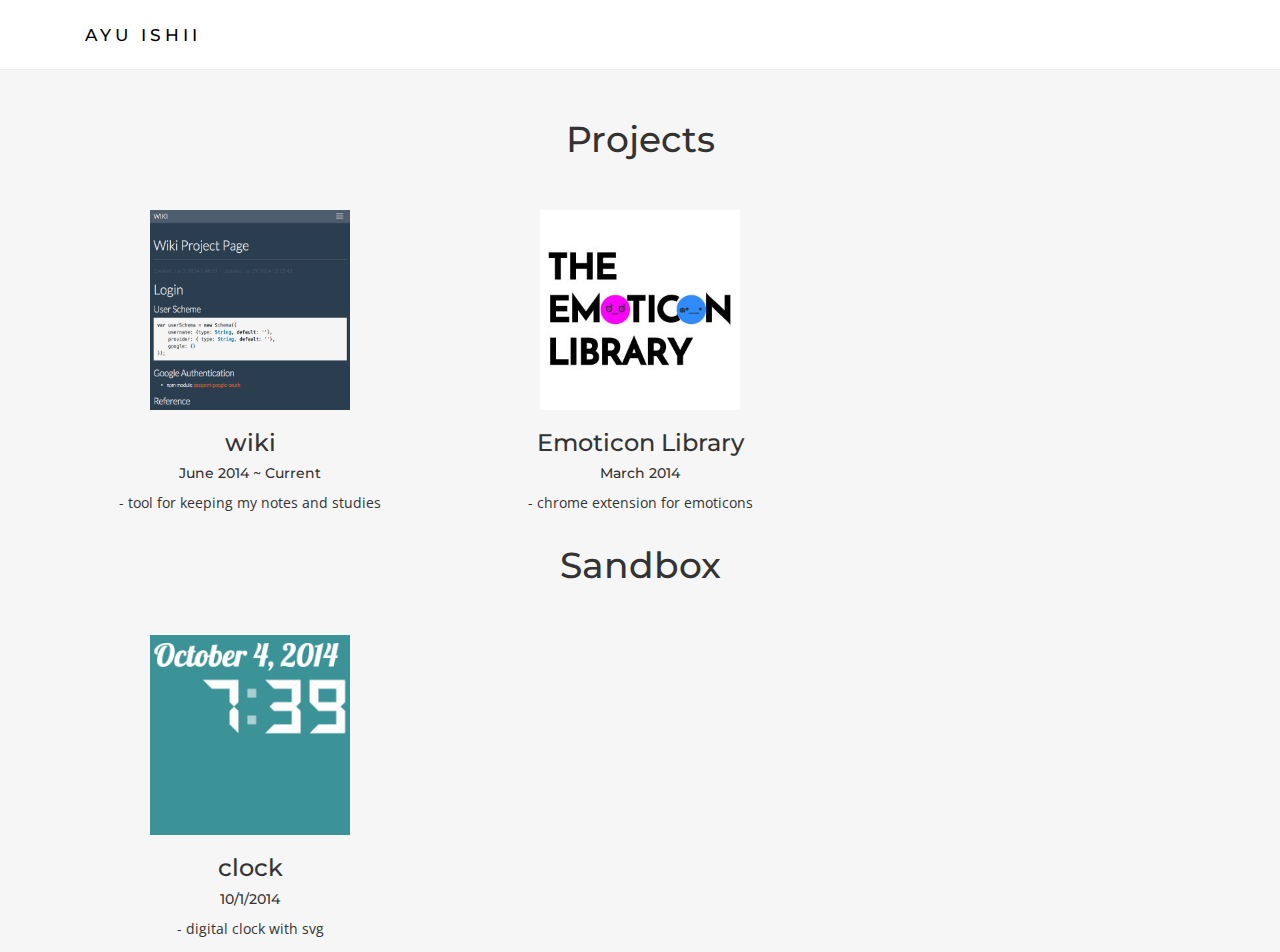
<file: projects/index.html>
<!DOCTYPE html>
    <head>
    <meta charset="utf-8">
    <meta http-equiv="X-UA-Compatible" content="IE=edge">
    <meta name="viewport" content="width=device-width, initial-scale=1.0">
    <meta name="description" content="personal-website">
    <meta name="author" content="blueteeth48">
    <link rel="shortcut icon" href="ico/favicon.png">

    <title>Ayu Ishii</title>
    <link href="../css/bootstrap.min.css" rel="stylesheet">
    <link href="../css/theme.css" rel="stylesheet">
    <link href="../css/projects.css" rel="stylesheet">
    <link href='http://fonts.googleapis.com/css?family=Montserrat:400,700' rel='stylesheet' type='text/css'>
    <link href='http://fonts.googleapis.com/css?family=Open+Sans:400,300,700' rel='stylesheet' type='text/css'>
    <script src="../js/jquery-1.11.1.min.js"></script>
</head>
<body>
    <!-- NAVBAR
    ================================================== -->
    <div class="navbar-wrapper cbp-af-header cbp-af-header-shrink">
        <div class="container">

            <!-- Fixed navbar -->
            <div class="navbar cbp-af-inner" role="navigation">
                <div class="container">
                    <div class="navbar-header">
                        <button type="button" class="navbar-toggle" data-toggle="collapse" data-target=".navbar-collapse">
                            <span class="sr-only">Toggle navigation</span>
                            <span class="icon-bar"></span>
                            <span class="icon-bar"></span>
                            <span class="icon-bar"></span>
                        </button>
                        <h1><a class="navbar-brand scroll current" href="/">ayu ishii</a></h1>
                    </div>
                </div>
            </div>

        </div>
    </div>
    <div class="content">
        <div class="container">
            <div class="row">
                <div class="col-lg-12">
                    <h1 class="text-center">Projects</h1>
                </div>
            </div>

            <div class="row projects">
                <div class="col-lg-4">
                    <div class="project">
                        <a href="http://ayu-wiki.herokuapp.com/" target="_blank">
                            <img class="project-img" src="../img/projects/wiki.png"/>
                        </a>
                    </div>
                    <h3 class="text-center">wiki</h3>
                    <h5 class="text-center">June 2014 ~ Current</h5>
                    <p class="text-center">- tool for keeping my notes and studies</p>
                </div>
                <div class="col-lg-4">
                    <div class="project">
                        <a href="https://chrome.google.com/webstore/detail/emoticon-library/foocffalppmcnppncchakolkpdpopbad" target="_blank">
                            <img class="project-img" src="../img/projects/emoticon-project.jpg"/>
                        </a>
                    </div>
                    <h3 class="text-center">Emoticon Library</h3>
                    <h5 class="text-center">March 2014</h5>
                    <p class="text-center">- chrome extension for emoticons</p>
                </div>
            </div>

            <div class="row">
                <div class="col-lg-12">
                    <h1 class="text-center">Sandbox</h1>
                </div>
            </div>

            <div class="row projects">
                <div class="col-lg-4">
                    <div class="project">
                        <a href="/svg-ME/clock/index.html" target="_blank">
                            <img class="project-img" src="../img/projects/svg-clock.png"/>
                        </a>
                    </div>
                    <h3 class="text-center">clock</h3>
                    <h5 class="text-center">10/1/2014</h5>
                    <p class="text-center">- digital clock with svg</p>
                </div>
            </div>
        </div>
    </div>
</body>
</file>
<file: css/theme.css>
body {
  background: #f6f6f6;
  font-family: 'Open Sans', "Helvetica Neue", Helvetica, Arial, sans-serif;
}
.no-padding {
  padding: 0 !important;
}
.no-padding-bottom {
  padding-bottom: 0 !important;
}
.no-padding-top {
  padding-top: 0 !important;
}
.no-margin {
  margin: 0 !important;
}
.no-margin-bottom {
  margin-bottom: 0 !important;
}
.no-margin-top {
  margin-top: 0 !important;
}
.margin-top {
  margin-top: 3em;
}
.margin-bottom {
  margin-bottom: 3em;
}
:focus {
  outline: none;
}
.background-cover {
  background-size: cover !important;
}
.style-switcher {
  list-style: none;
  padding: 0;
}
.style-switcher li {
  font-size: 1.1em;
  width: 7%;
  background: none;
  color: #2c3e50;
  padding: 10px 20px 0px;
  transition: border-left 0.2s ease-in-out;
  box-sizing: border-box;
  height: 37px;
  cursor: pointer;
}
.style-switcher li a {
  display: none;
  padding: 0 1em;
}
.style-switcher li:hover a {
  display: block;
}
.style-switcher li:nth-child(1) {
  border-left: 8px solid #88b7b3;
}
.style-switcher li:nth-child(1):hover {
  border-left: 2em solid #88b7b3;
}
.style-switcher li:nth-child(2) {
  border-left: 8px solid #4aa1db;
}
.style-switcher li:nth-child(2):hover {
  border-left: 2em solid #4aa1db;
}
.style-switcher li:nth-child(3) {
  border-left: 8px solid #e3695c;
}
.style-switcher li:nth-child(3):hover {
  border-left: 2em solid #e3695c;
}
.style-switcher li:nth-child(4) {
  border-left: 8px solid #ffba43;
}
.style-switcher li:nth-child(4):hover {
  border-left: 2em solid #ffba43;
}
.style-switcher li:nth-child(5) {
  border-left: 8px solid #856cbd;
}
.style-switcher li:nth-child(5):hover {
  border-left: 2em solid #856cbd;
}
h1,
h2,
h3,
h4,
h5,
h6,
.h1,
.h2,
.h3,
.h4,
.h5,
.h6 {
  font-family: "Montserrat", sans-serif;
  font-weight: 500;
  line-height: 1.1;
  color: inherit;
}
p {
  line-height: 1.75;
}
a {
  color: #88b7b3;
}
a:hover {
  color: #88b7b3;
  text-decoration: underline;
}
blockquote {
  border-left: none;
}
.colour-white {
  color: white !important;
}
.highlight {
  color: #88b7b3;
}
.vertical-align {
  margin: 100px 0;
}
.vertical-align.no-bottom {
  margin-bottom: 0;
}
.btn-default,
.btn-primary,
.btn-success,
.btn-info,
.btn-warning,
.btn-danger {
  border: none;
}
.btn:active,
.btn.active {
  background-image: none;
}
.btn.btn-empty {
  background: none !important;
  border: 2px solid #88b7b3;
  color: #88b7b3 !important;
}
.btn.btn-empty:hover {
  background-color: rgba(0, 0, 0, 0.03) !important;
  border-color: 2px solid #528783;
  color: #528783;
}
.btn-default {
  background: #eaeaea;
}
.btn-default:hover,
.btn-default:focus {
  background-color: #cbcbcb;
  background-position: 0 -15px;
}
.btn-default:active,
.btn-default.active {
  background-color: #cbcbcb;
  border-color: #c6c6c6;
}
.btn-primary {
  background: #2b2d35;
}
.btn-primary:hover,
.btn-primary:focus {
  background-color: #101013;
  background-position: 0 -15px;
}
.btn-primary:active,
.btn-primary.active {
  background-color: #101013;
  border-color: #0b0c0e;
}
.btn-success {
  background: #88b54e;
}
.btn-success:hover,
.btn-success:focus {
  background-color: #688b3a;
  background-position: 0 -15px;
}
.btn-success:active,
.btn-success.active {
  background-color: #688b3a;
  border-color: #638437;
}
.btn-warning {
  background: #f0ad4e;
}
.btn-warning:hover,
.btn-warning:focus {
  background-color: #eb9316;
  background-position: 0 -15px;
}
.btn-warning:active,
.btn-warning.active {
  background-color: #eb9316;
  border-color: #e38d13;
}
.btn-danger {
  background: #e96b56;
}
.btn-danger:hover,
.btn-danger:focus {
  background-color: #e23c20;
  background-position: 0 -15px;
}
.btn-danger:active,
.btn-danger.active {
  background-color: #e23c20;
  border-color: #db381d;
}
.btn-info {
  background: #3ea5be;
}
.btn-info:hover,
.btn-info:focus {
  background-color: #2f7d90;
  background-position: 0 -15px;
}
.btn-info:active,
.btn-info.active {
  background-color: #2f7d90;
  border-color: #2c7688;
}
.thumbnail,
.img-thumbnail {
  -webkit-box-shadow: 0 1px 2px rgba(0, 0, 0, 0.075);
  box-shadow: 0 1px 2px rgba(0, 0, 0, 0.075);
}
.img-halfsize {
  width: 50%;
}
.img-75 {
  width: 75%;
}
.img-overlap {
  margin-bottom: -200px;
}
.dropdown-menu > li > a:hover,
.dropdown-menu > li > a:focus {
  background-color: #e8e8e8;
}
.dropdown-menu > .active > a,
.dropdown-menu > .active > a:hover,
.dropdown-menu > .active > a:focus {
  background-color: #202127;
}
.preloader {
  position: fixed;
  top: 0px;
  left: 0px;
  width: 100%;
  height: 100%;
  background-color: #2b2d35;
  /* background-color is important, or it will be see-through, and we don't want that! */
  text-align: center;
  z-index: 9999999;
}
.preloader .spinner {
  margin: 100px auto 0;
  width: 70px;
  height: 70px;
  text-align: center;
  position: absolute;
  left: 0;
  right: 0;
  top: 0;
  bottom: 0;
  margin: auto;
}
.preloader .spinner > div {
  width: 18px;
  height: 18px;
  background-color: white;
  border-radius: 100%;
  display: inline-block;
  -webkit-animation: bouncedelay 1.4s infinite ease-in-out;
  animation: bouncedelay 1.4s infinite ease-in-out;
  /* Prevent first frame from flickering when animation starts */
  -webkit-animation-fill-mode: both;
  animation-fill-mode: both;
}
.preloader .spinner .bounce1 {
  -webkit-animation-delay: -0.32s;
  animation-delay: -0.32s;
}
.preloader .spinner .bounce2 {
  -webkit-animation-delay: -0.16s;
  animation-delay: -0.16s;
}
@-webkit-keyframes bouncedelay {
  0%,
  80%,
  100% {
    -webkit-transform: scale(0);
  }
  40% {
    -webkit-transform: scale(1);
  }
}
@keyframes bouncedelay {
  0%,
  80%,
  100% {
    transform: scale(0);
    -webkit-transform: scale(0);
  }
  40% {
    transform: scale(1);
    -webkit-transform: scale(1);
  }
}
.navbar {
  background: none;
  border: none;
  padding: 1em 0;
}
.navbar .navbar-nav .current > a {
  color: #88b7b3 !important;
}
.navbar .nav > li > a:hover,
.navbar .nav > li > a:focus {
  background-color: transparent;
}
.navbar .nav > li > a.dropdown-toggle i {
  margin: -1px 0 0 3px;
  font-size: 10px;
  display: inline-table;
}
.navbar .nav > li ul {
  border: none;
  -webkit-box-shadow: 0 1px 2px rgba(0, 0, 0, 0.1);
  box-shadow: 0 1px 2px rgba(0, 0, 0, 0.1);
}
.navbar .nav > li ul li a {
  font-size: 0.9em;
}
.navbar .nav > li ul .dropdown-header {
  color: #88b7b3;
}
.navbar-brand,
.navbar-nav > li > a {
  color: white;
}
.navbar-brand img {
  max-width: 160px;
}
.navbar-inverse {
  background-color: #222222;
}
.navbar-toggle {
  margin: 1.3em 0;
}
.navbar-toggle .icon-bar {
  display: block;
  width: 22px;
  height: 2px;
  border-radius: 1px;
  background: white;
}
.navbar-static-top,
.navbar-fixed-top,
.navbar-fixed-bottom {
  border-radius: 0;
}
.dropdown-header {
  text-transform: uppercase;
}
.cbp-af-header {
  position: fixed;
  top: 0;
  left: 0;
  width: 100%;
  z-index: 200;
  height: 100px;
  -webkit-transition: height 0.3s linear;
  -moz-transition: height 0.3s linear;
  transition: height 0.3s linear;
}
.cbp-af-header .dropdown-menu {
  position: absolute;
  top: 80%;
}
.cbp-af-header .cbp-af-inner {
  margin: 0 auto;
  padding: 0;
}
.cbp-af-header h1,
.cbp-af-header nav {
  display: inline-block;
  position: relative;
}
/* We just have one-lined elements, so we'll center the elements with the line-height set to the height of the header */
.cbp-af-header h1,
.cbp-af-header .nav a {
  line-height: 70px;
}
.cbp-af-header h1 {
  text-transform: uppercase;
  color: white;
  letter-spacing: 4px;
  font-size: 2em;
  margin: 0.9em 0;
  float: left;
}
.cbp-af-header h1 a {
  color: inherit;
  font-size: inherit;
}
.cbp-af-header .nav {
  float: right;
}
.cbp-af-header .nav li.open > a {
  background: none;
  color: #88b7b3;
}
.cbp-af-header .nav li ul a {
  color: #333333;
  line-height: 32px;
  margin-left: 0;
}
.cbp-af-header .nav a {
  color: white;
  font-family: "Montserrat", sans-serif;
  font-weight: 300;
  margin: 0 0 0 20px;
  font-size: 1em;
  text-transform: uppercase;
}
.cbp-af-header .nav a.signup {
  color: #88b7b3 !important;
}
.cbp-af-header .nav a:hover {
  color: #88b7b3;
  background: none;
}
/* Transitions and class for reduced height */
.cbp-af-header h1,
.cbp-af-header .nav a {
  -webkit-transition: all 0.3s;
  -moz-transition: all 0.3s;
  transition: all 0.3s;
}
.cbp-af-header.cbp-af-header-shrink {
  height: 70px;
  background-color: white;
  border-bottom: 1px solid #eee;
}
.cbp-af-header.cbp-af-header-shrink .dropdown-menu {
  position: absolute;
  top: 100%;
}
.cbp-af-header.cbp-af-header-shrink h1,
.cbp-af-header.cbp-af-header-shrink .nav a {
  line-height: 40px;
  color: black;
}
.cbp-af-header.cbp-af-header-shrink .nav a.btn {
  line-height: 1.7;
  margin-top: 0.9em;
}
.cbp-af-header.cbp-af-header-shrink .nav a.login:before {
  top: 34%;
  height: 20px;
}
.cbp-af-header.cbp-af-header-shrink h1 {
  font-size: 1.2em;
  margin: 0.6em 0;
}
.cbp-af-header.cbp-af-header-shrink h1 a {
  color: black;
}
/* Example Media Queries */
@media screen and (max-width: 55em) {
  .cbp-af-header .cbp-af-inner {
    width: 100%;
  }
  .cbp-af-header h1,
  .cbp-af-header .nav {
    display: block;
    margin: 0 auto;
    text-align: center;
    float: none;
  }
  .cbp-af-header h1,
  .cbp-af-header .nav a {
    line-height: 115px;
  }
  .cbp-af-header .nav a {
    margin: 0 10px;
  }
  .cbp-af-header.cbp-af-header-shrink h1,
  .cbp-af-header.cbp-af-header-shrink .nav a {
    line-height: 45px;
  }
  .cbp-af-header.cbp-af-header-shrink h1 {
    font-size: 2em;
  }
  .cbp-af-header.cbp-af-header-shrink .nav a {
    font-size: 1em;
  }
}
@media screen and (max-width: 32.25em) {
  .cbp-af-header .nav a {
    font-size: 1em;
  }
}
@media screen and (max-width: 24em) {
  .cbp-af-header .nav a,
  .cbp-af-header.cbp-af-header-shrink .nav a {
    line-height: 1;
  }
}
.overlay {
  position: fixed;
  width: 100%;
  height: 100%;
  top: 0;
  left: 0;
  background: #2b2d35;
}
/* Overlay closing cross */
.overlay .overlay-close {
  width: 80px;
  height: 80px;
  position: absolute;
  right: 20px;
  top: 20px;
  overflow: hidden;
  border: none;
  background: url(../img/cross.png) no-repeat center center;
  text-indent: 200%;
  color: transparent;
  outline: none;
  z-index: 100;
}
.btn-block {
  width: 100%;
  display: block;
}
.login-part {
  position: absolute;
  top: 0;
  bottom: 0;
  left: 0;
  right: 0;
  margin: auto;
  width: 300px;
  height: 300px;
  padding: 0;
}
.login-part input {
  width: 100%;
  margin-bottom: 10px;
  background: white;
  border: none;
  outline: none;
  padding: 15px;
  font-size: 1em;
  color: #4c4c4c;
  border: 2px solid white;
  border-radius: 4px;
}
.login-part input:focus {
  border-color: #88b7b3;
}
.login-part button[type='submit'] {
  background: #88b7b3;
  padding: 17px;
}
.login-part button[type='submit']:hover {
  background: #68a49f;
}
.login-part a.forgot-pw {
  display: block;
  text-align: center;
  margin-top: 2.5em;
  color: white;
  opacity: 0.5;
  font-size: 0.95em;
}
.login-part p {
  color: white;
  text-align: center;
  font-size: 0.95em;
  margin-top: 2.5em;
}
.login-part p.disclaimer {
  opacity: 0.5;
  padding: 0 1.5em;
}
.login-part p.disclaimer a {
  color: #88b7b3;
}
#signup .login-part {
  height: 362px;
}
.overlay-content {
  opacity: 0;
  visibility: hidden;
  -webkit-transition: opacity 0.5s, visibility 0s 0.5s;
  transition: opacity 0.5s, visibility 0s 0.5s;
  z-index: 9999;
}
.overlay-content.open {
  opacity: 1;
  visibility: visible;
  -webkit-transition: opacity 0.5s;
  transition: opacity 0.5s;
}
section .login-overlay {
  color: #fff;
  font-size: 1.7em;
  text-transform: uppercase;
  text-align: center;
  margin: 0 0 0.5em;
  padding: 0;
}
.owl-carousel {
  display: none;
  position: relative;
  width: 100%;
  -ms-touch-action: pan-y;
}
.owl-carousel .owl-wrapper,
.owl-carousel .owl-item {
  -webkit-backface-visibility: hidden;
  -moz-backface-visibility: hidden;
  -ms-backface-visibility: hidden;
  -webkit-transform: translate3d(0, 0, 0);
  -moz-transform: translate3d(0, 0, 0);
  -ms-transform: translate3d(0, 0, 0);
}
.owl-carousel .owl-wrapper:after {
  content: ".";
  display: block;
  clear: both;
  visibility: hidden;
  line-height: 0;
  height: 0;
}
.owl-carousel .owl-wrapper {
  display: none;
  position: relative;
  -webkit-transform: translate3d(0px, 0px, 0px);
}
.owl-carousel .owl-wrapper-outer {
  overflow: hidden;
  position: relative;
  width: 100%;
}
.owl-carousel .owl-wrapper-outer.autoHeight {
  -webkit-transition: height 500ms ease-in-out;
  -moz-transition: height 500ms ease-in-out;
  -ms-transition: height 500ms ease-in-out;
  -o-transition: height 500ms ease-in-out;
  transition: height 500ms ease-in-out;
}
.owl-carousel .owl-item {
  float: left;
}
.owl-controls {
  -webkit-user-select: none;
  -khtml-user-select: none;
  -moz-user-select: none;
  -ms-user-select: none;
  user-select: none;
  -webkit-tap-highlight-color: rgba(0, 0, 0, 0);
}
.owl-controls .owl-page,
.owl-controls .owl-buttons div {
  cursor: pointer;
}
.grabbing {
  cursor: url(../img/grabbing.png) 8 8, move;
}
/*
*   Owl Carousel Owl Demo Theme 
* v1.3.2
*/
.owl-theme-main .owl-controls .owl-page.active span,
.owl-theme-main .owl-controls.clickable .owl-page:hover span {
  filter: alpha(opacity=100);
  opacity: 1;
}
.owl-theme-main .owl-controls {
  margin-top: 10px;
  text-align: center;
}
.owl-theme-main .owl-controls .owl-buttons div {
  color: #ffffff;
  display: inline-block;
  zoom: 1;
  *display: inline;
  margin: 5px;
  padding: 3px 10px;
  font-size: 12px;
  -webkit-border-radius: 30px;
  -moz-border-radius: 30px;
  border-radius: 30px;
  background: #dadada;
  filter: alpha(opacity=50);
  opacity: 0.5;
}
.owl-theme-main .owl-controls .owl-page {
  display: inline-block;
  zoom: 1;
  *display: inline;
}
.owl-theme-main .owl-controls .owl-page span {
  display: block;
  width: 15px;
  height: 15px;
  margin: 5px 7px;
  filter: alpha(opacity=50);
  opacity: 0.5;
  border-radius: 50%;
  background: #cfcfcf;
}
.owl-theme-main .owl-controls .owl-page span.owl-numbers {
  height: auto;
  width: auto;
  color: #ffffff;
  padding: 2px 10px;
  font-size: 12px;
  -webkit-border-radius: 30px;
  -moz-border-radius: 30px;
  border-radius: 30px;
}
.owl-theme-main .owl-controls.clickable .owl-buttons div:hover {
  filter: alpha(opacity=100);
  opacity: 1;
  text-decoration: none;
}
.owl-theme-main .owl-item .item {
  padding: 2em;
  margin: 10px;
  border-radius: 7px;
  color: #FFF;
  text-align: center;
}
.owl-theme-main .owl-item .item img {
  width: 120px;
  height: 120px;
  margin: 0 auto;
  display: block;
  border-radius: 10px;
  box-shadow: 0 0 2px rgba(0, 0, 0, 0.2);
}
.owl-theme-main .owl-item .item a.popup-gallery img {
  width: 100%;
  height: auto;
}
.owl-theme-main .owl-item .item h1 {
  margin: inherit;
  color: white;
}
.owl-theme-main .owl-item .item h3 {
  font-size: 1.7em;
  font-weight: 300;
  margin: 1em 0;
  color: white;
  text-transform: none;
}
.owl-theme-main .owl-item .item h4 {
  margin: 1em 0;
  font-size: 1.1em;
  font-weight: 300;
  color: white;
}
.owl-theme-main .owl-item .item p {
  color: white;
  font-size: 0.9em;
  padding: 0 2.5em;
}
.owl-theme-featured {
  height: 100%;
}
.owl-theme-featured .owl-wrapper-outer {
  padding-top: 0;
}
.owl-theme-featured .owl-wrapper-outer .owl-wrapper .owl-item .item {
  position: relative;
  padding: 0;
  margin: 0;
  text-align: left;
}
.owl-theme-featured .owl-controls {
  top: 45%;
  width: 100%;
  position: absolute;
  z-index: 99999;
}
.owl-theme-featured .owl-controls .owl-buttons div {
  position: absolute;
  display: inline;
  font-size: 5em;
  color: white;
  opacity: 0.1;
}
.owl-theme-featured .owl-controls .owl-buttons div:hover {
  opacity: 0.5;
}
.owl-theme-featured .owl-controls .owl-buttons div.owl-prev {
  left: 2%;
}
.owl-theme-featured .owl-controls .owl-buttons div.owl-next {
  right: 2%;
}
.owl-item.loading {
  min-height: 150px;
  background: url(../img/AjaxLoader.gif) no-repeat center center;
}
.owl-origin {
  -webkit-perspective: 1200px;
  -webkit-perspective-origin-x: 50%;
  -webkit-perspective-origin-y: 50%;
  -moz-perspective: 1200px;
  -moz-perspective-origin-x: 50%;
  -moz-perspective-origin-y: 50%;
  perspective: 1200px;
}
/* fade */
.owl-fade-out {
  z-index: 10;
  -webkit-animation: fadeOut .7s both ease;
  -moz-animation: fadeOut .7s both ease;
  animation: fadeOut .7s both ease;
}
.owl-fade-in {
  -webkit-animation: fadeIn .7s both ease;
  -moz-animation: fadeIn .7s both ease;
  animation: fadeIn .7s both ease;
}
/* backSlide */
.owl-backSlide-out {
  -webkit-animation: backSlideOut 1s both ease;
  -moz-animation: backSlideOut 1s both ease;
  animation: backSlideOut 1s both ease;
}
.owl-backSlide-in {
  -webkit-animation: backSlideIn 1s both ease;
  -moz-animation: backSlideIn 1s both ease;
  animation: backSlideIn 1s both ease;
}
/* goDown */
.owl-goDown-out {
  -webkit-animation: scaleToFade .7s ease both;
  -moz-animation: scaleToFade .7s ease both;
  animation: scaleToFade .7s ease both;
}
.owl-goDown-in {
  -webkit-animation: goDown .6s ease both;
  -moz-animation: goDown .6s ease both;
  animation: goDown .6s ease both;
}
/* scaleUp */
.owl-fadeUp-in {
  -webkit-animation: scaleUpFrom .5s ease both;
  -moz-animation: scaleUpFrom .5s ease both;
  animation: scaleUpFrom .5s ease both;
}
.owl-fadeUp-out {
  -webkit-animation: scaleUpTo .5s ease both;
  -moz-animation: scaleUpTo .5s ease both;
  animation: scaleUpTo .5s ease both;
}
/* Keyframes */
/*empty*/
@-webkit-keyframes empty {
  0% {
    opacity: 1;
  }
}
@-moz-keyframes empty {
  0% {
    opacity: 1;
  }
}
@keyframes empty {
  0% {
    opacity: 1;
  }
}
@-webkit-keyframes fadeIn {
  0% {
    opacity: 0;
  }
  100% {
    opacity: 1;
  }
}
@-moz-keyframes fadeIn {
  0% {
    opacity: 0;
  }
  100% {
    opacity: 1;
  }
}
@keyframes fadeIn {
  0% {
    opacity: 0;
  }
  100% {
    opacity: 1;
  }
}
@-webkit-keyframes fadeOut {
  0% {
    opacity: 1;
  }
  100% {
    opacity: 0;
  }
}
@-moz-keyframes fadeOut {
  0% {
    opacity: 1;
  }
  100% {
    opacity: 0;
  }
}
@keyframes fadeOut {
  0% {
    opacity: 1;
  }
  100% {
    opacity: 0;
  }
}
@-webkit-keyframes backSlideOut {
  25% {
    opacity: .5;
    -webkit-transform: translateZ(-500px);
  }
  75% {
    opacity: .5;
    -webkit-transform: translateZ(-500px) translateX(-200%);
  }
  100% {
    opacity: .5;
    -webkit-transform: translateZ(-500px) translateX(-200%);
  }
}
@-moz-keyframes backSlideOut {
  25% {
    opacity: .5;
    -moz-transform: translateZ(-500px);
  }
  75% {
    opacity: .5;
    -moz-transform: translateZ(-500px) translateX(-200%);
  }
  100% {
    opacity: .5;
    -moz-transform: translateZ(-500px) translateX(-200%);
  }
}
@keyframes backSlideOut {
  25% {
    opacity: .5;
    transform: translateZ(-500px);
  }
  75% {
    opacity: .5;
    transform: translateZ(-500px) translateX(-200%);
  }
  100% {
    opacity: .5;
    transform: translateZ(-500px) translateX(-200%);
  }
}
@-webkit-keyframes backSlideIn {
  0%,
  25% {
    opacity: .5;
    -webkit-transform: translateZ(-500px) translateX(200%);
  }
  75% {
    opacity: .5;
    -webkit-transform: translateZ(-500px);
  }
  100% {
    opacity: 1;
    -webkit-transform: translateZ(0) translateX(0);
  }
}
@-moz-keyframes backSlideIn {
  0%,
  25% {
    opacity: .5;
    -moz-transform: translateZ(-500px) translateX(200%);
  }
  75% {
    opacity: .5;
    -moz-transform: translateZ(-500px);
  }
  100% {
    opacity: 1;
    -moz-transform: translateZ(0) translateX(0);
  }
}
@keyframes backSlideIn {
  0%,
  25% {
    opacity: .5;
    transform: translateZ(-500px) translateX(200%);
  }
  75% {
    opacity: .5;
    transform: translateZ(-500px);
  }
  100% {
    opacity: 1;
    transform: translateZ(0) translateX(0);
  }
}
@-webkit-keyframes scaleToFade {
  to {
    opacity: 0;
    -webkit-transform: scale(0.8);
  }
}
@-moz-keyframes scaleToFade {
  to {
    opacity: 0;
    -moz-transform: scale(0.8);
  }
}
@keyframes scaleToFade {
  to {
    opacity: 0;
    transform: scale(0.8);
  }
}
@-webkit-keyframes goDown {
  from {
    -webkit-transform: translateY(-100%);
  }
}
@-moz-keyframes goDown {
  from {
    -moz-transform: translateY(-100%);
  }
}
@keyframes goDown {
  from {
    transform: translateY(-100%);
  }
}
@-webkit-keyframes scaleUpFrom {
  from {
    opacity: 0;
    -webkit-transform: scale(1.5);
  }
}
@-moz-keyframes scaleUpFrom {
  from {
    opacity: 0;
    -moz-transform: scale(1.5);
  }
}
@keyframes scaleUpFrom {
  from {
    opacity: 0;
    transform: scale(1.5);
  }
}
@-webkit-keyframes scaleUpTo {
  to {
    opacity: 0;
    -webkit-transform: scale(1.5);
  }
}
@-moz-keyframes scaleUpTo {
  to {
    opacity: 0;
    -moz-transform: scale(1.5);
  }
}
@keyframes scaleUpTo {
  to {
    opacity: 0;
    transform: scale(1.5);
  }
}
.alert-success {
  background-color: #dff0d8;
  border: none;
}
.alert-info {
  background-color: #d9edf7;
  border: none;
}
.alert-warning {
  background-color: #fcf8e3;
  border: none;
}
.alert-danger {
  background-color: #f2dede;
  border: none;
}
.progress {
  background-color: #f5f5f5;
  -webkit-box-shadow: none;
  box-shadow: none;
}
.progress-bar {
  background-color: #2b2d35;
  -webkit-box-shadow: none;
  box-shadow: none;
}
.progress-bar-success {
  background-color: #88b54e;
  -webkit-box-shadow: none;
  box-shadow: none;
}
.progress-bar-info {
  background-color: #3ea5be;
  -webkit-box-shadow: none;
  box-shadow: none;
}
.progress-bar-warning {
  background-color: #f0ad4e;
  -webkit-box-shadow: none;
  box-shadow: none;
}
.progress-bar-danger {
  background-color: #e96b56;
  -webkit-box-shadow: none;
  box-shadow: none;
}
.list-group {
  border-radius: 4px;
}
.list-group-item.active,
.list-group-item.active:hover,
.list-group-item.active:focus {
  background-color: #2b2d35;
}
.panel-default > .panel-heading {
  background-color: #f5f5f5;
}
.panel-primary > .panel-heading {
  background-color: #2b2d35;
}
.panel-success > .panel-heading {
  background-color: #dff0d8;
}
.panel-info > .panel-heading {
  background-color: #d9edf7;
}
.panel-warning > .panel-heading {
  background-color: #fcf8e3;
}
.panel-danger > .panel-heading {
  background-color: #f2dede;
}
.well {
  background-color: #f5f5f5;
  -webkit-box-shadow: none;
  box-shadow: none;
  border: none;
}
.page-header {
  border-bottom: 0;
}
#intro-video {
  background: url('../img/bg-videofallback.jpg');
  background-size: cover;
}
#intro .item,
#intro-video .item {
  height: 100%;
}
#intro .container,
#intro-video .container,
#intro .row,
#intro-video .row {
  height: 100%;
  position: relative;
}
#intro .carousel-caption-center,
#intro-video .carousel-caption-center {
  position: absolute;
  left: 0;
  right: 0;
  bottom: 0;
  top: 0;
  max-width: 80%;
  max-height: 25%;
  z-index: 10;
  margin: auto;
  text-align: center;
}
#intro .carousel-caption-center h1,
#intro-video .carousel-caption-center h1 {
  font-size: 4em;
  font-weight: 300;
  margin: 0 0 0.5em;
}
#intro .carousel-caption-center h2,
#intro-video .carousel-caption-center h2 {
  font-size: 1.8em;
  font-weight: 300;
  color: rgba(255, 255, 255, 0.9);
}
#intro .carousel-caption-center p,
#intro-video .carousel-caption-center p {
  font-size: 1.8em;
  font-weight: 300;
  line-height: 1.8;
  color: rgba(255, 255, 255, 0.9);
  margin: 1em 10em;
  letter-spacing: 4px;
}
#intro .carousel-caption-center .btn,
#intro-video .carousel-caption-center .btn {
  margin: 1em 0;
  padding: 1em 2em;
  background: #88b7b3;
  -webkit-transition: all 0.2s ease-in-out;
  transition: all 0.2s ease-in-out;
}
#intro .carousel-caption-center .btn:hover,
#intro-video .carousel-caption-center .btn:hover {
  background: #68a49f;
}
#intro .carousel-caption-left,
#intro-video .carousel-caption-left {
  position: absolute;
  left: 29px;
  bottom: 15%;
  max-width: 550px;
  z-index: 10;
}
#intro .carousel-caption-left h1,
#intro-video .carousel-caption-left h1 {
  font-size: 3em;
  font-weight: 800;
  margin: 0 0 0.5em;
}
#intro .carousel-caption-left h2,
#intro-video .carousel-caption-left h2 {
  font-size: 1.8em;
  font-weight: 300;
  color: rgba(255, 255, 255, 0.8);
}
#intro .carousel-caption-left p,
#intro-video .carousel-caption-left p {
  font-size: 1.3em;
  font-weight: 100;
  line-height: 1.8;
  color: rgba(255, 255, 255, 0.8);
}
#intro .carousel-caption-left .btn,
#intro-video .carousel-caption-left .btn {
  margin: 1em 0;
  padding: 1em 2em;
  background: #88b7b3;
  -webkit-transition: all 0.2s ease-in-out;
  transition: all 0.2s ease-in-out;
}
#intro .carousel-caption-left .btn:hover,
#intro-video .carousel-caption-left .btn:hover {
  background: #68a49f;
}
.overlay-bg {
  position: absolute;
  top: 0;
  left: 0;
  right: 0;
  bottom: 0;
  opacity: 1;
  background: rgba(0, 0, 0, 0.5);
  background: -webkit-radial-gradient(50% 55%, ellipse closest-corner, rgba(0, 0, 0, 0.57) 1%, rgba(0, 0, 0, 0.8) 100%);
  background: -moz-radial-gradient(50% 55%, ellipse closest-corner, rgba(0, 0, 0, 0.57) 1%, rgba(0, 0, 0, 0.8) 100%);
  background: -ms-radial-gradient(50% 55%, ellipse closest-corner, rgba(0, 0, 0, 0.57) 1%, rgba(0, 0, 0, 0.8) 100%);
  background: radial-gradient(50% 55%, ellipse closest-corner, rgba(0, 0, 0, 0.57) 1%, rgba(0, 0, 0, 0.8) 100%);
  -webkit-transition: all 0.3s ease-in-out;
  -moz-transition: all 0.3s ease-in-out;
  -ms-transition: all 0.3s ease-in-out;
  transition: all 0.3s ease-in-out;
  -webkit-transform: translate3d(0, 0, 0);
  -moz-transform: translate3d(0, 0, 0);
  -ms-transform: translate3d(0, 0, 0);
  -o-transform: translate3d(0, 0, 0);
  transform: translate3d(0, 0, 0);
  z-index: 0;
}
.overlay-bg.black {
  opacity: 0.5;
}
.overlay-bg.light {
  background-image: -webkit-linear-gradient(top, rgba(243, 243, 243, 0.95) 80%, rgba(243, 243, 243, 0.85) 100%);
  background-image: linear-gradient(to bottom, rgba(243, 243, 243, 0.95) 80%, rgba(243, 243, 243, 0.85) 100%);
  background-repeat: repeat-x;
  filter: progid:DXImageTransform.Microsoft.gradient(startColorstr='#f2f3f3f3', endColorstr='#d9f3f3f3', GradientType=0);
}
.ie9 .overlay-bg,
.ie8 .overlay-bg {
  background: url('../img/ie-overlay.png');
}
.mb_YTVPlayer :focus {
  outline: 0;
}
.mb_YTVPlayer {
  display: block;
  transform: translateZ(0);
  transform-style: preserve-3d;
  perspective: 1000;
  backface-visibility: hidden;
  transform: translate3d(0, 0, 0);
  animation-timing-function: linear;
}
.mb_YTVPlayer.fullscreen {
  display: block;
  position: fixed;
  width: 100%;
  height: 100%;
  top: 0;
  left: 0;
  margin: 0!important;
}
.mbYTP_wrapper iframe {
  max-width: 4000px !important;
}
.inline_YTPlayer {
  margin-bottom: 20px;
  vertical-align: top;
  position: relative;
  left: 0;
  overflow: hidden;
  border-radius: 4px;
  -moz-box-shadow: 0 0 5px rgba(0, 0, 0, 0.7);
  -webkit-box-shadow: 0 0 5px rgba(0, 0, 0, 0.7);
  box-shadow: 0 0 5px rgba(0, 0, 0, 0.7);
  background: rgba(0, 0, 0, 0.5);
}
.inline_YTPlayer img {
  border: none!important;
  -moz-transform: none!important;
  -webkit-transform: none!important;
  -o-transform: none!important;
  transform: none!important;
  margin: 0!important;
  padding: 0 !important;
}
/*CONTROL BAR*/
.mb_YTVPBar .ytpicon {
  font-size: 20px;
  font-family: 'ytpregular';
}
.mb_YTVPBar .mb_YTVPUrl.ytpicon {
  font-size: 30px;
}
.mb_YTVPBar {
  transition: opacity 1s;
  -moz-transition: opacity 1s;
  -webkit-transition: opacity 1s;
  -o-transition: opacity 1s;
  display: block;
  width: 100%;
  height: 10px;
  padding: 5px;
  background: #333;
  position: fixed;
  bottom: 0;
  left: 0;
  -moz-box-sizing: padding-box;
  -webkit-box-sizing: border-box;
  text-align: left;
  z-index: 1000;
  font: 14px/16px sans-serif;
  color: white;
  opacity: .1;
}
.mb_YTVPBar.visible,
.mb_YTVPBar:hover {
  opacity: 1;
}
.mb_YTVPBar .buttonBar {
  transition: all 1s;
  -moz-transition: all 1s;
  -webkit-transition: all 1s;
  -o-transition: all 1s;
  background: transparent;
  font: 12px/14px Calibri;
  position: absolute;
  top: -30px;
  left: 0;
  padding: 5px;
  width: 100%;
  -moz-box-sizing: border-box;
  -webkit-box-sizing: border-box;
  -o-box-sizing: border-box;
  box-sizing: border-box;
}
.mb_YTVPBar:hover .buttonBar {
  background: rgba(0, 0, 0, 0.4);
}
.mb_YTVPBar span {
  display: inline-block;
  font: 16px/20px Calibri, sans-serif;
  position: relative;
  width: 30px;
  height: 25px;
  vertical-align: middle;
}
.mb_YTVPBar span.mb_YTVPTime {
  width: 130px;
}
.mb_YTVPBar span.mb_YTVPUrl,
.mb_YTVPBar span.mb_OnlyYT {
  position: absolute;
  width: auto;
  display: block;
  top: 6px;
  right: 10px;
  cursor: pointer;
}
.mb_YTVPBar span.mb_YTVPUrl img {
  width: 60px;
}
.mb_YTVPBar span.mb_OnlyYT {
  left: 185px;
  right: auto;
}
.mb_YTVPBar span.mb_OnlyYT img {
  width: 25px;
}
.mb_YTVPBar span.mb_YTVPUrl a {
  color: white;
}
.mb_YTVPPlaypause,
.mb_YTVPlayer .mb_YTVPPlaypause img {
  cursor: pointer;
}
.mb_YTVPMuteUnmute {
  cursor: pointer;
}
/*PROGRESS BAR*/
.mb_YTVPProgress {
  height: 10px;
  width: 100%;
  background: #222;
  bottom: 0;
  left: 0;
}
.mb_YTVPLoaded {
  height: 10px;
  width: 0;
  background: #444;
  left: 0;
}
.mb_YTVTime {
  height: 5px;
  width: 0;
  background: #fff;
  bottom: 0;
  left: 0;
  -moz-box-shadow: #666666 1px 1px 3px;
  -webkit-box-shadow: #666666 1px 1px 3px;
}
.YTPOverlay.raster {
  background: url("../images/raster.png");
}
.YTPOverlay.raster.retina {
  background: url("../images/raster@2x.png");
}
section {
  padding: 4em 0;
  position: relative;
}
section:before,
section:after {
  position: absolute;
  content: '';
  pointer-events: none;
}
section h1 {
  font-size: 3em;
}
section h2 {
  font-size: 3em;
  font-weight: 100;
  text-transform: uppercase;
  letter-spacing: 1px;
  margin: 0.5em 0;
  line-height: 1.3;
}
section h3 {
  font-size: 1em;
  font-weight: 600;
  text-transform: uppercase;
  color: #88b7b3;
  letter-spacing: 1px;
}
section p {
  font-size: 1.1em;
  font-weight: 100;
  margin: 0 0 2em;
}
section .lead {
  font-size: 1.3em;
}
section.light {
  background: #ededed;
}
section.light.with-bg {
  background: url('../img/bg-content1.jpg') center center no-repeat;
  background-size: cover;
}
section.dark {
  background: #2b2d35;
}
section.dark.with-bg {
  background: url('../img/bg-content1.jpg') center center no-repeat;
  background-size: cover;
}
section.dark h1,
section.dark h2,
section.dark h4,
section.dark h5,
section.dark h6 {
  color: white;
  margin-bottom: 0.5em;
}
section.dark .text-muted {
  color: rgba(255, 255, 255, 0.7);
}
section.dark p {
  color: white;
  letter-spacing: 0.5px;
}
section.content h1 {
  font-size: 3em;
}
section.content h2 {
  font-size: 3.5em;
  font-weight: 800;
  margin: 0.3em auto 0.5em;
  padding: 0em 3em;
  line-height: 1.3;
}
section.content h3 {
  font-size: 1.2em;
  font-weight: 600;
  text-transform: uppercase;
}
section.content p.desc {
  font-size: 1.2em;
  font-weight: 300;
  line-height: 2;
  margin: 0 0 2em;
  padding: 0 14em;
}
section.content img {
  margin: auto;
}
section.cta h1 {
  font-size: 4em;
}
section.cta h2 {
  font-size: 2.5em;
  margin: 0 auto 1em;
}
section.cta h3 {
  font-weight: 1.2em;
  text-transform: uppercase;
}
section.cta p {
  padding: 0 4em;
  margin: 0;
  font-size: 1.35em;
}
section.cta p:last-child {
  margin-bottom: 0;
  padding-bottom: 0;
}
section.cta .btn {
  background: #88b7b3;
  color: white;
  padding: 0.5em 2em;
  font-size: 1em;
  margin: 0 1em;
  border: 2px solid #88b7b3;
  text-transform: uppercase;
}
section.cta .btn:hover {
  background: #6fa8a3;
  border-color: #6fa8a3;
}
section .overlay-text {
  z-index: 10;
}
.separator::before {
  bottom: -30px;
  width: 12px;
  height: 12px;
  border-radius: 50%;
  left: 50%;
  -webkit-transform: translateX(-50%);
  transform: translateX(-50%);
  background: #dadada;
  box-shadow: 30px 0 #dadada, -30px 0 #dadada;
}
.separator::after {
  bottom: -25px;
  width: 115px;
  height: 1px;
  left: 50%;
  -webkit-transform: translateX(-50%);
  transform: translateX(-50%);
  box-shadow: -80px 0px 0 #dadada, 80px 0px 0 #dadada;
}
#pricing .plan {
  background: white;
  -webkit-box-sizing: border-box;
  -moz-box-sizing: border-box;
  box-sizing: border-box;
  border-radius: 7px;
  -webkit-box-shadow: 0 1px 2px rgba(0, 0, 0, 0.1);
  box-shadow: 0 1px 2px rgba(0, 0, 0, 0.1);
}
#pricing .plan .plan-title {
  margin: 0;
  border-radius: 7px 7px 0 0;
  overflow: hidden;
  text-align: center;
  background: #f5f5f5;
}
#pricing .plan .plan-title h2 {
  padding: 1.3em 0.5em 0;
  margin: 0;
  font-size: 1.3em;
  font-weight: 200;
  text-align: center;
  color: #7c7c7c;
}
#pricing .plan .plan-title h3 {
  font-weight: 200;
  font-size: 4em;
  line-height: 1.5em;
  margin-top: 0;
  color: #333333;
}
#pricing .plan .plan-title p {
  font-size: 1.1em;
  font-weight: 200;
}
#pricing .plan .plan-title div {
  padding: 2.2em 1em 0;
  text-align: right;
}
#pricing .plan .plan-title input {
  -webkit-box-shadow: none;
  box-shadow: none;
}
#pricing .plan .plan-title sup {
  top: -1.5em;
  font-size: 0.3em;
  padding-left: 0.2em;
}
#pricing .plan .plan-title sub {
  bottom: -0.1em;
  font-size: 0.2em;
}
#pricing .plan .plan-features {
  text-align: center;
  list-style: none;
  margin: 0;
  padding: 0;
}
#pricing .plan .plan-features li {
  padding: 1.3em 0;
  font-size: 1em;
  font-weight: 200;
  border-bottom: 1px solid #eaeaea;
}
#pricing .plan .plan-cta {
  display: block;
  margin: 0;
  text-align: center;
  border-radius: 0 0 7px 7px;
  overflow: hidden;
}
#pricing .plan .plan-cta .plan-buy {
  margin: 2em 0;
}
#pricing .plan .plan-cta .plan-buy .btn {
  background: #88b7b3;
  padding: 10px 30px;
  font-size: 1em;
  font-weight: 300;
  color: white;
}
#pricing .plan .plan-cta .plan-buy .btn:hover {
  background: #68a49f;
}
#pricing .plan.featured {
  padding: 1.5em 0 0;
  margin-top: -1.5em;
}
#pricing .plan.featured .plan-title {
  margin: -1.5em 0 0;
  padding-top: 1.5em;
}
#testimonials .carousel .carousel-control {
  font-size: 3em;
}
#testimonials .carousel .carousel-control.left {
  left: -100px;
}
#testimonials .carousel .carousel-control.right {
  right: -100px;
}
#testimonials .carousel .carousel-indicators {
  bottom: 0;
}
#testimonials .carousel .carousel-indicators li,
#testimonials .carousel .carousel-indicators .active {
  width: 15px;
  height: 15px;
  margin: 1px;
}
#testimonials .carousel blockquote {
  margin: 0;
  padding: 0;
  min-height: 250px;
}
#testimonials .carousel blockquote img {
  width: 100px;
  height: 100px;
}
#testimonials .carousel blockquote p {
  font-size: 1.3em;
  line-height: 1.7;
}
#testimonials .carousel blockquote small,
#testimonials .carousel blockquote .small {
  font-size: 1em;
  font-weight: 300;
  color: white;
}
#testimonials .carousel blockquote small:before,
#testimonials .carousel blockquote .small:before {
  content: '';
}
#testimonials .carousel blockquote a {
  color: #88b7b3;
}
#testimonials .carousel blockquote a:hover {
  color: #88b7b3;
  text-decoration: underline;
}
#portfolio .portfolio-item {
  margin-bottom: 0.15em;
}
#filters {
  margin-bottom: 1em;
}
#filters button {
  background: none;
  border-radius: 4px;
  padding: 0.5em 1.3em;
  border: none;
  color: #9c9c9c;
  text-transform: uppercase;
  font-weight: 400;
  margin: 0 1px 6px 1px;
  -webkit-transition: all 0.25s;
  transition: all 0.25s;
}
#filters button:hover,
#filters button.active {
  border-color: #4c4c4c;
  color: #4c4c4c;
  font-weight: 600;
}
.grid {
  list-style: none;
  margin: 0 auto;
  text-align: center;
}
.grid .portfolio-item {
  display: inline-block;
  margin: 0;
  padding: 20px;
  position: relative;
  text-align: left;
}
.grid figure {
  margin: 0;
  overflow: hidden;
  position: relative;
  background-color: rgba(44, 46, 53, 0.7);
  border-radius: 4px;
}
.grid figure .info {
  padding: 0;
  position: absolute;
  bottom: -60px;
  z-index: 100;
  width: 100%;
  text-align: center;
}
.grid figure .info h3 {
  font-size: 1.5em;
  margin-bottom: 4px;
}
.grid figure .info span {
  color: white;
}
.grid figure img {
  display: block;
  width: 100%;
  border-radius: 4px;
  position: relative;
}
.grid figcaption {
  background-color: rgba(44, 46, 53, 0.97);
  min-height: 35px;
  left: 0;
  padding: 16px 3px 0 0;
  position: absolute;
  text-align: center;
  top: 0;
  border-radius: 0 0 4px 4px;
}
.grid figcaption a {
  position: absolute;
  bottom: 20%;
}
.grid figcaption a.link,
.grid figcaption a.preview {
  display: inline-block;
  background: white;
  width: 35px;
  height: 35px;
  line-height: 35px;
  border: 1px solid #fff;
  border-radius: 50%;
  color: #88b7b3;
  text-decoration: none;
}
.grid figcaption a.preview {
  left: 38%;
}
.grid figcaption a.link {
  right: 38%;
}
.grid figcaption a.link:hover,
.grid figcaption a.preview:hover {
  background: #fff;
  color: #68a49f;
  transition: background 0.1s linear 0.1s;
}
.grid figcaption span {
  color: #fff;
  font-style: italic;
  padding: 0 10px 0 10px;
}
.grid figcaption h3 {
  color: #fff;
}
.cs-style-1 figure {
  overflow: hidden;
}
.cs-style-1 figure img,
.cs-style-1 figure .info {
  transition: all 0.4s;
}
.cs-style-1 figure:hover img {
  transform: translateY(-20px);
  -webkit-transform: translateY(-20px);
}
.cs-style-1 figure:hover .info,
.cs-style-1 figure .info.active {
  transform: translateY(-185px);
  -webkit-transform: translateY(-185px);
}
.cs-style-1 figcaption {
  height: 100%;
  width: 100%;
  top: auto;
  bottom: 0;
  opacity: 0;
  transform: translateY(100%);
  transition: transform 0.4s, opacity 0.1s 0.3s;
  -webkit-transition: -webkit-transform 0.4s, opacity 0.1s 0.3s;
  -webkit-transform: translateY(100%);
}
.cs-style-1 figure:hover figcaption,
.cs-style-1 figure figcaption.active {
  opacity: 1;
  transform: translateY(0px);
  transition: transform 0.5s, opacity 0.1s;
  -webkit-transition: -webkit-transform 0.2s, opacity 0.1s;
  -webkit-transform: translateY(0px);
}
@media screen and (max-width: 31.5em) {
  .grid {
    padding: 10px 10px 100px 10px;
  }
  .grid li {
    width: 100%;
    min-width: 300px;
  }
}
.contact-button:focus {
  outline: 0;
}
.contact-button.active {
  background: none !important;
  border-color: #cdcdcd !important;
  color: #cdcdcd !important;
  -webkit-box-shadow: none;
  box-shadow: none;
}
.contact-form {
  width: 600px;
  margin: 2em auto;
  overflow: hidden;
  border-radius: 4px;
  display: none;
}
.contact-form .message,
.contact-form .contact,
.contact-form .name,
.contact-form .footer,
.contact-form header,
.contact-form textarea {
  display: block;
  padding: 0;
  margin: 0;
  border: 0;
  clear: both;
  overflow: hidden;
}
.contact-form header {
  height: 75px;
  background: rgba(0, 0, 0, 0.05);
  line-height: 75px;
  padding-left: 20px;
  border-radius: 5px 5px 0 0;
}
.contact-form header h1 {
  font-size: 1.2em;
  text-transform: uppercase;
  color: rgba(51, 51, 51, 0.4);
}
.contact-form .first,
.contact-form .last {
  float: left;
  width: 50%;
  margin: 0;
  padding: 0 0 0 20px;
  border: 1px solid rgba(0, 0, 0, 0.1);
  height: 50px;
}
.contact-form .first {
  border-radius: 4px 0 0 0;
}
.contact-form .last {
  border-left: 0;
  border-radius: 0 4px 0 0;
}
.contact-form .email {
  height: 50px;
  width: 100%;
  line-height: 25px;
  padding: 0 0 0 20px;
  border-top: 0;
  border-left: 1px solid rgba(0, 0, 0, 0.1);
  border-right: 1px solid rgba(0, 0, 0, 0.1);
  border-bottom: 1px solid rgba(0, 0, 0, 0.1);
}
.contact-form textarea {
  height: 50px;
  width: 100%;
  line-height: 25px;
  padding: 15px 20px 15px 20px;
  border-top: 0;
  border-left: 1px solid rgba(0, 0, 0, 0.1);
  border-right: 1px solid rgba(0, 0, 0, 0.1);
  border-bottom: 1px solid rgba(0, 0, 0, 0.1);
  border-radius: 0 0 4px 4px;
  height: 200px;
}
.contact-form #success {
  margin-top: 1em;
}
.contact-form footer {
  text-align: center;
  background: none;
  padding: 1em 0;
}
.contact-form footer button {
  background: #88b7b3;
  border-radius: 4px;
  border: 0;
  color: white;
  padding: 1.3em 2em;
  margin-top: 1em;
  transition: all linear .2s;
}
.contact-form footer button:hover {
  background: #68a49f;
}
.contact-form footer button:focus {
  outline: none;
}
.contact-form .first:focus,
.contact-form .last:focus,
.contact-form .email:focus,
.contact-form textarea:focus {
  outline: none;
  background: #f1f1f1;
  color: rgba(51, 51, 51, 0.7);
}
footer.footer {
  background: #2b2d35;
  padding: 5em 0;
  color: white;
}
footer.footer .footer-logo {
  padding: 0 1em;
}
footer.footer .footer-logo p,
footer.footer .footer-logo a {
  font-size: 0.9em;
  margin-right: 10px;
  color: #C9CACC;
}
footer.footer .footer-logo a:hover {
  color: #88b7b3;
  text-decoration: none;
}
footer.footer h2 {
  text-transform: uppercase;
}
footer.footer h3 {
  text-transform: uppercase;
  font-size: 1.1em;
  margin-top: 2.1em;
  margin-bottom: 1em;
}
footer.footer .label {
  font-weight: 400;
  letter-spacing: 0.5px;
}
footer.footer ul {
  margin-bottom: 4em;
}
footer.footer ul li {
  display: block;
  margin-bottom: 0.75em;
}
footer.footer ul li a {
  color: #C9CACC;
}
footer.footer ul li a:hover {
  color: #88b7b3;
  text-decoration: none;
}
footer.footer .copyright {
  color: rgba(255, 255, 255, 0.7);
  line-height: 2;
  font-weight: 200;
  letter-spacing: 0.7px;
}
footer.footer .logo {
  padding: 1em 0 0;
}
footer.footer .icon {
  font-size: 1.5em;
  margin: 1.5em 1.75em 0;
}
.icon {
  border-radius: 50%;
  width: 31px;
  height: 31px;
  line-height: 30px;
  display: inline-block;
  text-align: center;
  color: #ffffff;
  font-size: 1em;
}
.icon:hover {
  color: #88b7b3;
}
.icons .icon-wrapper {
  width: 140px;
  height: 140px;
  border-radius: 50%;
  background-color: rgba(137, 184, 180, 0.4);
  text-align: center;
  margin: 2em auto 0;
  padding: 3em 0;
}
.icons .icon-wrapper .icon-large {
  color: white;
  font-size: 4em;
  display: block;
}
.icons .icon-wrapper span {
  text-transform: uppercase;
  font-weight: 600;
  color: #528783;
}
.icons p {
  margin: 0 2em 2em;
}
.behance {
  background: #053eff !important;
  color: white !important;
}
.behance:hover {
  background: #0030d1 !important;
}
.dribbble {
  background: #ea4c89 !important;
  color: white !important;
}
.dribbble:hover {
  background: #e51e6b !important;
}
.facebook {
  background: #3b5998 !important;
  color: white !important;
}
.facebook:hover {
  background: #2d4373 !important;
}
.foursquare {
  background: #25a0ca !important;
  color: white !important;
}
.foursquare:hover {
  background: #1d7e9f !important;
}
.google {
  background: #db4a39 !important;
  color: white !important;
}
.google:hover {
  background: #be3323 !important;
}
.instagram {
  background: #634d40 !important;
  color: white !important;
}
.instagram:hover {
  background: #44352c !important;
}
.linkedin {
  background: #0e76a8 !important;
  color: white !important;
}
.linkedin:hover {
  background: #0a5579 !important;
}
.pinterest {
  background: #c8232c !important;
  color: white !important;
}
.pinterest:hover {
  background: #9d1b22 !important;
}
.skype {
  background: #00aff0 !important;
  color: white !important;
}
.skype:hover {
  background: #008abd !important;
}
.tumblr {
  background: #34526f !important;
  color: white !important;
}
.tumblr:hover {
  background: #24384c !important;
}
.twitter {
  background: #00acee !important;
  color: white !important;
}
.twitter:hover {
  background: #0087bb !important;
}
.vimeo {
  background: #86c9ef !important;
  color: white !important;
}
.vimeo:hover {
  background: #59b5e9 !important;
}
.youtube {
  background: #c4302b !important;
  color: white !important;
}
.youtube:hover {
  background: #9a2622 !important;
}
.modal-form {
  width: 300px;
  position: absolute;
  top: 50%;
  left: 50%;
  z-index: 1000;
  margin: -184px 0px 0px -150px;
  background: #FFFFFF;
  box-shadow: 0px 0px 0px 9999px rgba(0, 0, 0, 0.6);
  border-radius: 3px;
}
.modal-form#signup .user {
  border-top: 0;
}
.modal-form#signup .fullname {
  border-top: 1px solid #e9e9e9;
}
.modal-form h2 {
  text-align: center;
  font-size: 1.7em;
  margin: 1em 0;
}
.modal-form .user {
  border-top: 1px solid #e9e9e9;
}
.modal-form .fullname input:focus,
.modal-form .user input:focus,
.modal-form .pw input:focus {
  background: #f3f3f3;
  transition: all 0.1s ease-out;
}
.modal-form input[type="text"],
.modal-form input[type="password"] {
  width: 300px;
  padding: 20px 0px;
  background: transparent;
  border: 0;
  outline: none;
  color: #222;
  margin: 0 auto;
  text-indent: 20px;
  font-weight: 300;
  border-bottom: 1px solid #e9e9e9;
}
.modal-form input[type=checkbox] {
  display: none;
}
.modal-form label {
  display: block;
  position: absolute;
  margin-top: 2px;
  width: 6px;
  height: 6px;
  border-radius: 2px;
  content: "";
  transition: all 0.5s ease-in-out;
  cursor: pointer;
  border: 3px solid white;
  box-shadow: 0px 0px 0px 2px #ccc;
}
.modal-form #remember:checked ~ label[for=remember] {
  background: #b5cd60;
  border: 3px solid white;
  box-shadow: 0px 0px 0px 2px #b5cd60;
}
.modal-form input[type="submit"] {
  background: #88b7b3;
  border: 0;
  color: white;
  font-weight: bold;
  padding: 18px 25px;
  cursor: pointer;
  transition: background 0.3s ease-in-out;
  width: 100%;
}
.modal-form input[type="submit"]:hover {
  background: #528783;
}
.modal-form .forgot {
  margin: 1.5em 0;
  padding: 0 1em;
  display: block;
  font-size: 13px;
  text-align: center;
  color: #b5b5b5;
}
.modal-form ::-webkit-input-placeholder {
  color: #777;
  font-weight: 300;
}
.modal-form .submit {
  text-align: center;
}
.modal-form .remember {
  padding: 30px 0px;
  font-size: 12px;
  text-indent: 20px;
  line-height: 15px;
  margin-left: 25px;
  display: inline-block;
}
.modal-form .forgot h3 {
  font-size: 16px;
  font-weight: normal;
  margin-bottom: 15px;
}
.modal-form .forgot a {
  color: #777;
}
.modal-form .close {
  width: 32px;
  height: 32px;
  display: block;
  border: 0;
  border-radius: 0px 3px 0px 0px;
  position: absolute;
  right: 0px;
  padding: 0px;
  background: #fff;
  cursor: pointer;
  border-left: 1px solid #eee;
  border-bottom: 1px solid #eee;
}
.modal-form .close:after {
  content: '';
  display: block;
  position: absolute;
  width: 3px;
  height: 16px;
  transform: rotate(45deg);
  background: #ccc;
  margin: -8px 0px 0px 14px;
}
.modal-form .close:before {
  content: '';
  display: block;
  position: absolute;
  width: 3px;
  height: 16px;
  transform: rotate(-45deg);
  background: #ccc;
  margin: -8px 0px 0px 14px;
}
.modal-form .close:hover:before,
.modal-form .close:hover:after {
  background: #777;
  transition: all 0.2s linear;
}
@media (max-width: 992px) {
  .cbp-af-header h1,
  .cbp-af-header .nav a {
    line-height: 72px;
  }
  .cbp-af-header.cbp-af-header-shrink h1 {
    font-size: 1em;
  }
  .cbp-af-header h1 {
    margin: 0 auto;
  }
  .cbp-af-header h1 a {
    margin: 0.9em 0;
  }
  .cbp-af-header.cbp-af-header-shrink h1 a {
    margin: 0.1em 0;
  }
  section.content h2 {
    font-size: 2.5em;
    padding: 0 1em;
  }
  section.content p {
    font-size: 1.15em;
    line-height: 1.8;
    padding: 0 4em;
  }
  section h2 {
    font-size: 2.3em;
  }
  section p {
    font-size: 1.15em;
    line-height: 1.8;
  }
  section .vertical-align {
    margin: 20px 0;
  }
}
@media (max-width: 1199px) {
  #intro .carousel-caption-center,
  #intro-video .carousel-caption-center {
    max-height: 258px;
  }
  #intro .carousel-caption-center p,
  #intro-video .carousel-caption-center p {
    margin: 1em 2em;
  }
  #intro .player,
  #intro-video .player,
  #intro .mbYTP_wrapper,
  #intro-video .mbYTP_wrapper {
    display: none;
  }
  section.content h2 {
    font-size: 2.5em;
    padding: 0 1em;
  }
  section.content p {
    font-size: 1.15em;
    line-height: 1.8;
    padding: 0;
    margin: auto 0;
  }
  section h2 {
    font-size: 2.2em;
  }
  .owl-theme-main .owl-item .item {
    padding: 2em 1em;
  }
  .owl-theme-main .owl-item .item p {
    padding: 0;
  }
  footer.footer h2 {
    font-size: 1.7em;
    margin-bottom: 0.7em;
  }
}
@media (max-width: 991px) and (min-width: 768px) {
  #pricing .plan {
    max-width: 400px;
    margin: 0 auto 2em;
  }
  #pricing .plan.featured {
    padding: 0;
    margin-top: 0;
  }
  #pricing .plan.featured .plan-title {
    margin: 0;
    padding-top: 0;
  }
}
@media (max-width: 767px) {
  .img-overlap {
    margin-bottom: -110px;
  }
  section {
    text-align: center;
  }
  .navbar-collapse {
    background-color: rgba(44, 46, 53, 0.9);
  }
  .navbar-collapse ul {
    width: 100%;
  }
  .navbar-collapse .open .dropdown-menu > li > a {
    color: white;
  }
  .cbp-af-header .nav a {
    line-height: 2;
  }
  .navbar-collapse {
    background-color: rgba(44, 46, 53, 0.9);
  }
  .navbar-collapse ul {
    width: 100%;
  }
  .navbar-collapse .open .dropdown-menu > li > a {
    color: white;
  }
  .cbp-af-header {
    position: absolute;
  }
  .cbp-af-header h1 a {
    margin: 0.4em 0;
  }
  .cbp-af-header .nav a {
    line-height: 2;
  }
  .cbp-af-header .nav a.login:before {
    background: transparent;
  }
  .cbp-af-header .nav a.btn {
    display: inline-block;
  }
  #intro .carousel-caption-center,
  #intro-video .carousel-caption-center {
    max-height: 192px;
  }
  #intro .carousel-caption-center h1,
  #intro-video .carousel-caption-center h1 {
    font-size: 1.7em;
    line-height: 1.4;
    margin-right: 0;
  }
  #intro .carousel-caption-center h2,
  #intro-video .carousel-caption-center h2 {
    font-size: 1.3em;
  }
  #intro .carousel-caption-center p,
  #intro-video .carousel-caption-center p {
    font-size: 1em;
    padding-right: 0;
    margin: 1em 0;
  }
  #intro .carousel-caption-center .btn,
  #intro-video .carousel-caption-center .btn {
    padding: 0.8em 1.5em;
  }
  #intro .player,
  #intro-video .player,
  #intro .mbYTP_wrapper,
  #intro-video .mbYTP_wrapper {
    display: none;
  }
  #featured1,
  #featured2 {
    text-align: center;
  }
  #featured1 img,
  #featured2 img {
    margin: auto;
  }
  #pricing .plan {
    max-width: 400px;
    margin: 0 auto 2em;
  }
  #pricing .plan.featured {
    padding: 0;
    margin-top: 0;
  }
  #pricing .plan.featured .plan-title {
    margin: 0;
    padding-top: 0;
  }
  footer.footer h2 {
    font-size: 1.7em;
    margin-bottom: 0.7em;
  }
  section h2,
  section.content h2 {
    font-size: 2.5em;
    padding: 0 1em;
  }
  section p,
  section.content p {
    font-size: 1.15em;
    line-height: 1.8;
    padding: 0;
  }
  section.separator::before,
  section.content.separator::before {
    bottom: -9px;
  }
  section.separator::after,
  section.content.separator::after {
    bottom: -4px;
  }
  .vertical-align {
    margin: 20px 0;
  }
  .icons {
    margin-bottom: 4.5em;
  }
  #testimonials .carousel .carousel-indicators {
    bottom: -30px;
  }
  #testimonials .carousel blockquote p {
    font-size: 1em;
  }
  #testimonials .carousel blockquote small {
    font-size: 0.8em;
  }
  section.cta h2 {
    padding: 0;
  }
  section.cta .btn {
    margin-top: 1em;
    width: 200px;
  }
  .contact-form {
    width: 100%;
  }
  footer.footer .row {
    text-align: center;
  }
  footer.footer .row .col-md-3 {
    margin-bottom: 5em;
  }
}
@media (max-width: 480px) {
  .cbp-af-header h1 {
    font-size: 1.5em;
  }
  .cbp-af-header .nav a.btn {
    display: block;
  }
  #intro .carousel-caption-center h1,
  #intro-video .carousel-caption-center h1 {
    font-size: 1.8em;
    line-height: 1.4;
    margin-right: 0;
  }
  #intro .carousel-caption-center h2,
  #intro-video .carousel-caption-center h2 {
    font-size: 1.4em;
  }
  #intro .carousel-caption-center p,
  #intro-video .carousel-caption-center p {
    font-size: 1em;
    padding-right: 0;
  }
  section h2,
  section.content h2 {
    font-size: 1.5em;
    padding: 0 0.4em;
  }
  section p,
  section.content p {
    padding: 0;
  }
  section.separator::before,
  section.content.separator::before {
    bottom: -9px;
  }
  section.separator::after,
  section.content.separator::after {
    bottom: -4px;
  }
  #testimonials ul {
    padding-left: 0;
  }
  #testimonials ul li img {
    margin: 0 2.3em 9em 0;
  }
  #testimonials .carousel blockquote p {
    font-size: 1em;
  }
  #testimonials .carousel blockquote small {
    font-size: 0.8em;
  }
  section.cta h2 {
    padding: 0;
  }
  section.cta p {
    padding: 0 0 1em;
  }
  section.cta .btn {
    width: 80%;
  }
  .overlay .overlay-close {
    width: 29px;
    height: 29px;
  }
  .overlay #contactForm {
    padding: 0 1em;
  }
  .overlay #contactForm > span {
    font-size: 2em;
    margin-top: 1.5em;
  }
  .overlay #contactForm input {
    padding: 1.5em 1em;
  }
}
</file>
<file: css/projects.css>
body {
    background: #f6f6f6;
    font-family: 'Open Sans', "Helvetica Neue", Helvetica, Arial, sans-serif;
}

.content {
    margin-top: 100px;
}

h1,
h2,
h3,
h4,
h5,
h6,
.h1,
.h2,
.h3,
.h4,
.h5,
.h6 {
    font-family: "Montserrat", sans-serif;
    font-weight: 500;
    line-height: 1.1;
    color: inherit;
}
p {
    line-height: 1.75;
}
a {
    color: #88b7b3;
}
a:hover {
    color: #88b7b3;
    text-decoration: underline;
}

.projects {
    margin-top: 40px;
}

.project {
    margin: 0 auto;
    width: 200px;
    height: 200px;
    overflow: hidden;
}

.project-img {
    display: block;
    margin-left: auto;
    margin-right: auto;
    width: 100%;
    height: 100%;
    -webkit-transition: all 0.5s ease;
    -moz-transition: all 0.5s ease;
    -o-transition: all 0.5s ease;
    -ms-transition: all 0.5s ease;
    transition: all 0.5s ease;
}

.project-img:hover {
    transform: scale(1.33);
}
</file>
